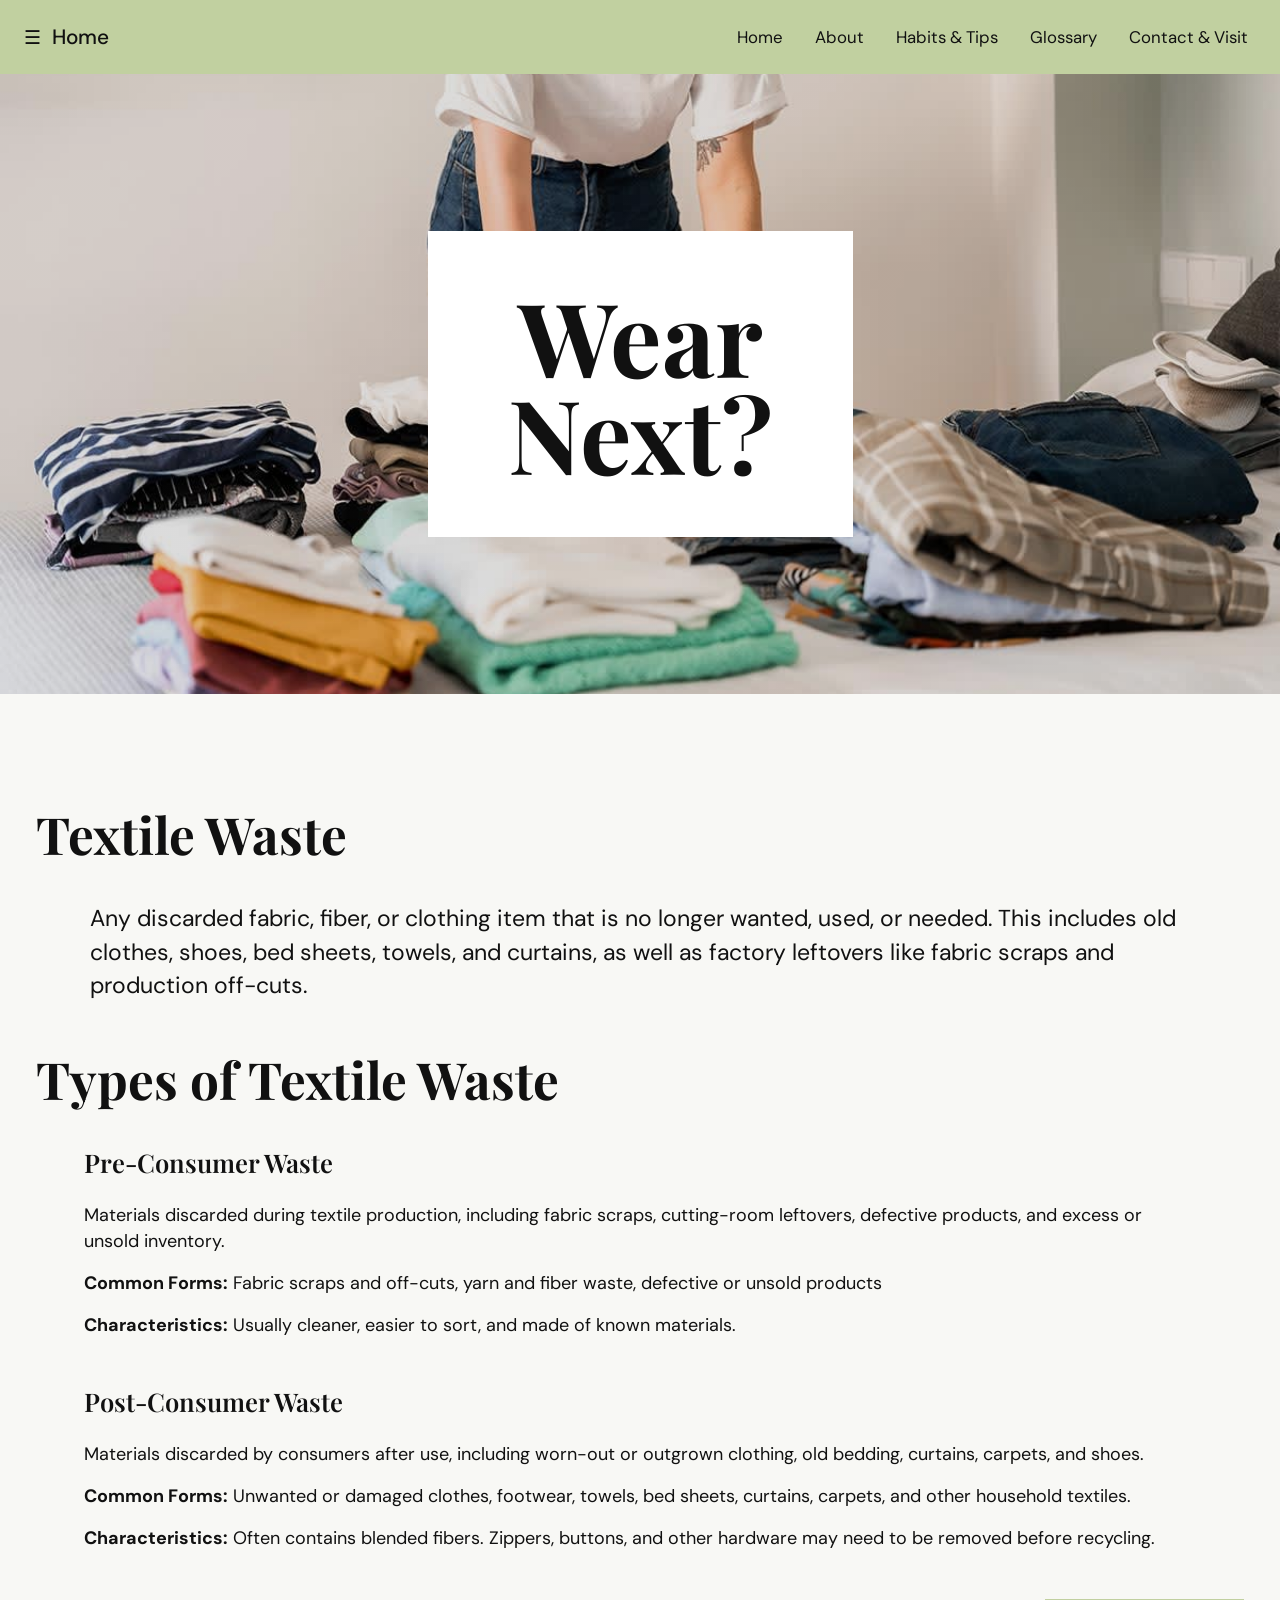
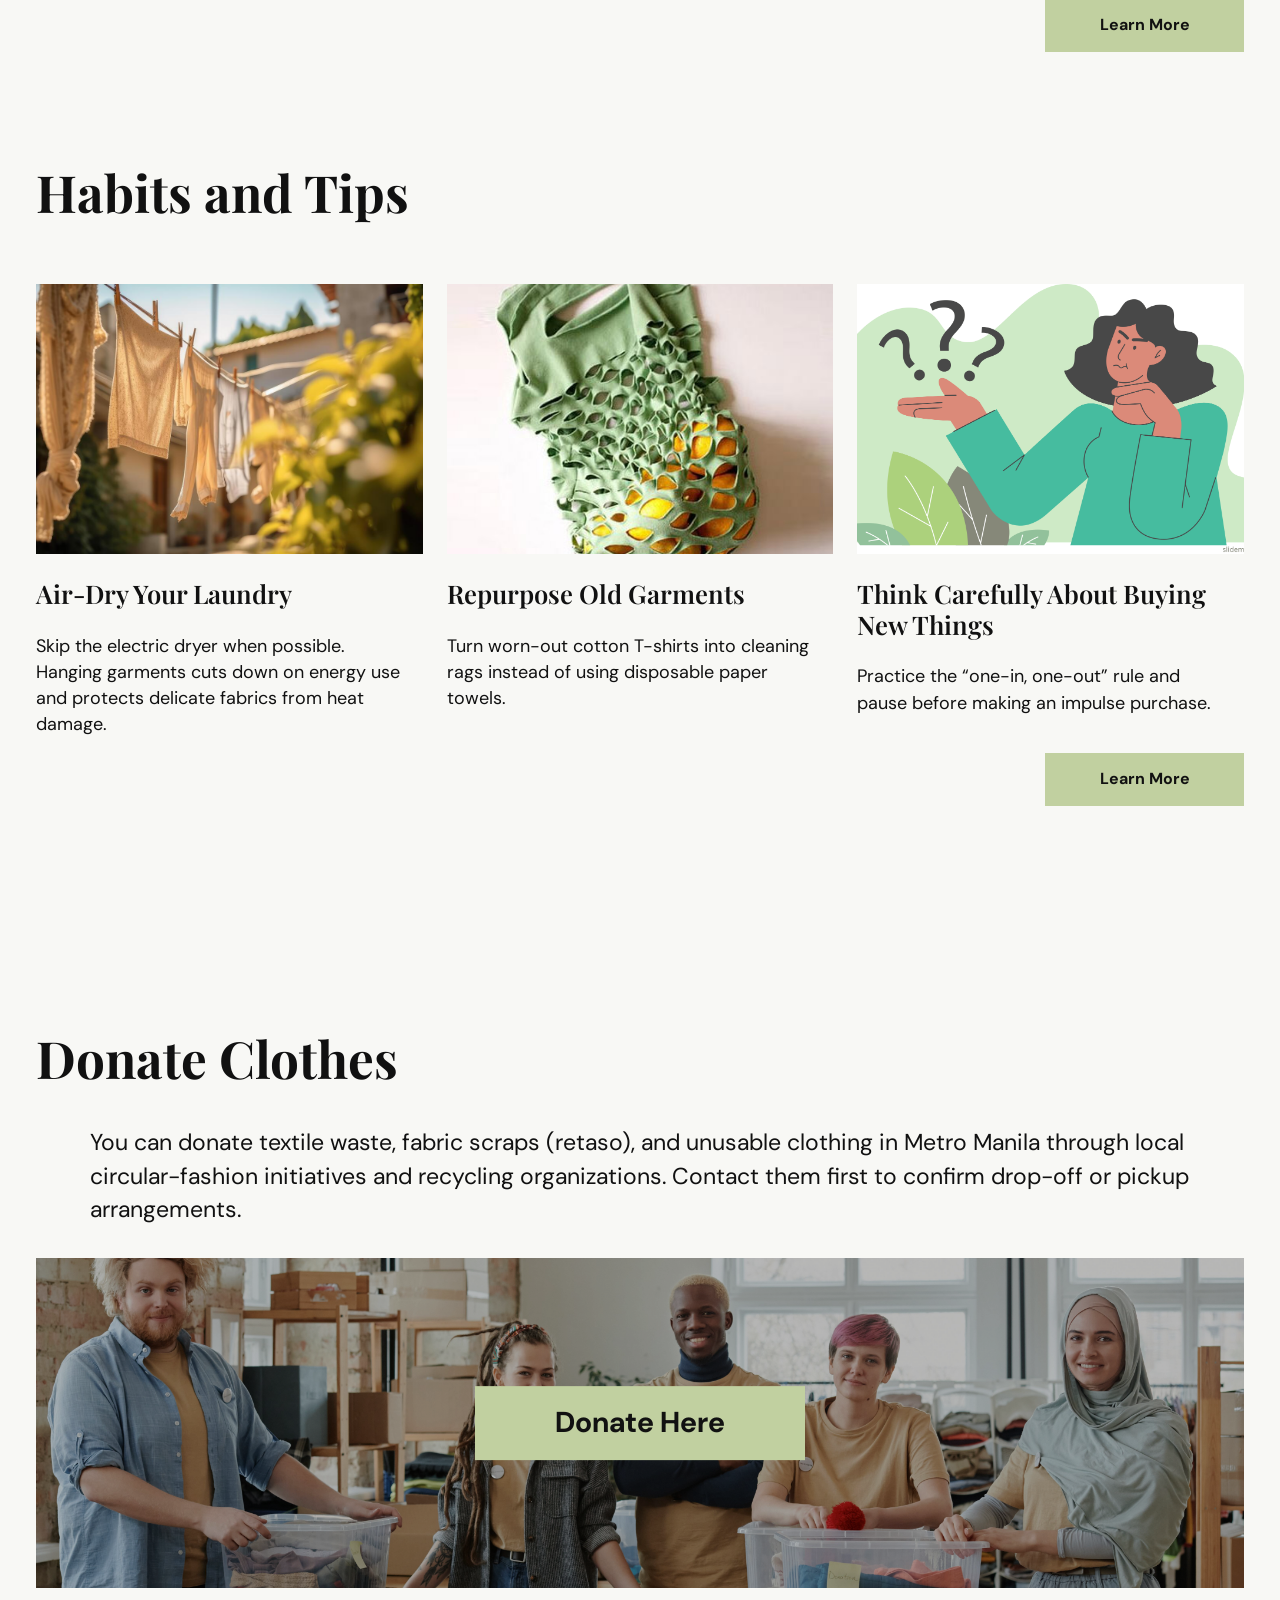
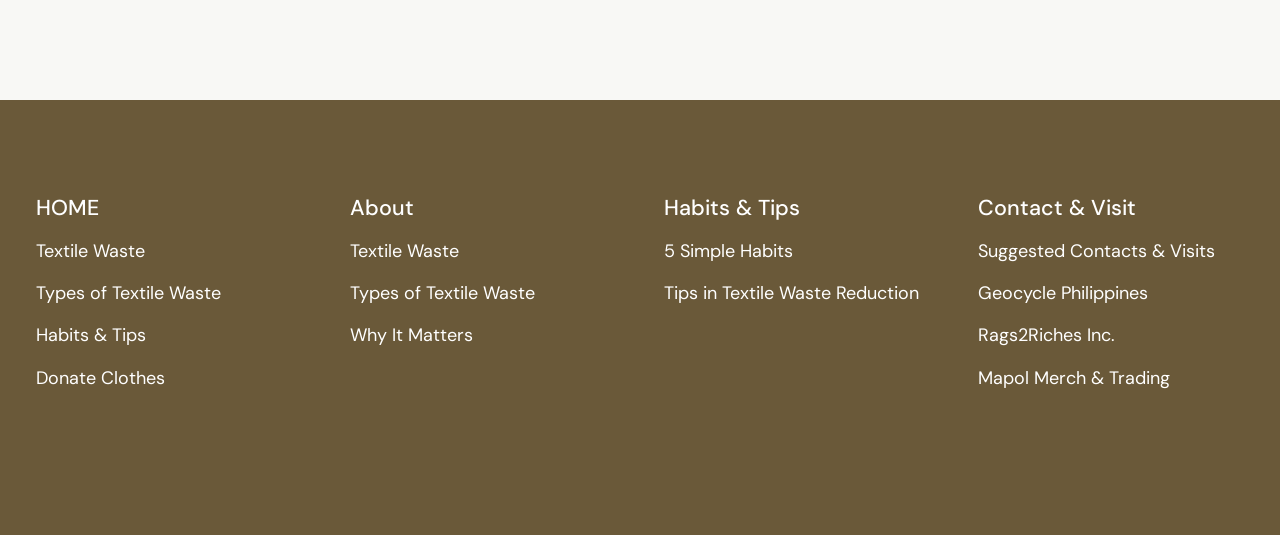
<file: index.html>
<!DOCTYPE html>
<html lang="en">
<head>
  <meta charset="utf-8">
  <meta name="viewport" content="width=device-width, initial-scale=1">
  <meta name="description" content="A practical guide to understanding and reducing textile waste.">
  <title>Wear Next? | Textile Waste Guide</title>
  <link rel="preconnect" href="https://fonts.googleapis.com">
  <link rel="preconnect" href="https://fonts.gstatic.com" crossorigin>
  <link href="https://fonts.googleapis.com/css2?family=DM+Sans:wght@400;500;700&family=Playfair+Display:wght@600;700&display=swap" rel="stylesheet">
  <link href="https://cdn.jsdelivr.net/npm/bootstrap@5.3.3/dist/css/bootstrap.min.css" rel="stylesheet">
  <link href="styles.css" rel="stylesheet">
</head>

<body>
  <nav class="navbar navbar-expand-lg site-nav sticky-top">
    <div class="container-fluid nav-inner">
      <a class="navbar-brand" href="#home"><span class="menu-mark">☰</span> Home</a>
      <button class="navbar-toggler" data-bs-toggle="collapse" data-bs-target="#nav"><span class="navbar-toggler-icon"></span></button>
      <div class="collapse navbar-collapse" id="nav">
        <ul class="navbar-nav ms-auto gap-lg-3">
          <li><a class="nav-link" href="#home">Home</a></li>
          <li><a class="nav-link" href="about.html">About</a></li>
          <li><a class="nav-link" href="habits.html">Habits & Tips</a></li>
          <li><a class="nav-link" href="glossary.html">Glossary</a></li>
          <li><a class="nav-link" href="contact.html">Contact & Visit</a></li>
        </ul>
      </div>
    </div>
  </nav>

  <main>
    <section id="home" class="hero hero-home">
      <div class="hero-card"><h1>Wear<br>Next?</h1></div>
    </section>

    <section class="section-pad">
      <div class="container-fluid content-width">
        <h2 id="textile-waste">Textile Waste</h2>
        <p class="lead-copy">Any discarded fabric, fiber, or clothing item that is no longer wanted, used, or needed. This includes old clothes, shoes, bed sheets, towels, and curtains, as well as factory leftovers like fabric scraps and production off-cuts.</p>
        <h2 class="mt-5" id="types-of-textile-waste">Types of Textile Waste</h2>
        <div class="type-block"><h3>Pre-Consumer Waste</h3><p>Materials discarded during textile production, including fabric scraps, cutting-room leftovers, defective products, and excess or unsold inventory.</p><p><strong>Common Forms:</strong> Fabric scraps and off-cuts, yarn and fiber waste, defective or unsold products</p><p><strong>Characteristics:</strong> Usually cleaner, easier to sort, and made of known materials.</p></div>
        <div class="type-block"><h3>Post-Consumer Waste</h3><p>Materials discarded by consumers after use, including worn-out or outgrown clothing, old bedding, curtains, carpets, and shoes.</p><p><strong>Common Forms:</strong> Unwanted or damaged clothes, footwear, towels, bed sheets, curtains, carpets, and other household textiles.</p><p><strong>Characteristics:</strong> Often contains blended fibers. Zippers, buttons, and other hardware may need to be removed before recycling.</p></div>
        <div class="text-end"><a class="btn btn-sage" href="about.html">Learn More</a></div>
      </div>
    </section>

    <section class="section-pad pt-0" id="featured-habits">
      <div class="container-fluid content-width">
        <h2 id="habits">Habits and Tips</h2>
        <div class="row g-4 mt-2">
          <article class="col-md-4"><img src="assets/img-002.png" alt="Laundry drying outdoors"><h3>Air-Dry Your Laundry</h3><p>Skip the electric dryer when possible. Hanging garments cuts down on energy use and protects delicate fabrics from heat damage.</p></article>
          <article class="col-md-4"><img src="assets/img-006.png" alt="Repurposed green garment bag"><h3>Repurpose Old Garments</h3><p>Turn worn-out cotton T-shirts into cleaning rags instead of using disposable paper towels.</p></article>
          <article class="col-md-4"><img src="assets/img-012.png" alt="Illustration encouraging thoughtful buying"><h3>Think Carefully About Buying New Things</h3><p>Practice the “one-in, one-out” rule and pause before making an impulse purchase.</p></article>
        </div>
        <div class="text-end"><a class="btn btn-sage" href="habits.html">Learn More</a></div>
      </div>
    </section>

    <section class="section-pad">
      <div class="container-fluid content-width"><h2 id="donate">Donate Clothes</h2><p class="lead-copy">You can donate textile waste, fabric scraps (retaso), and unusable clothing in Metro Manila through local circular-fashion initiatives and recycling organizations. Contact them first to confirm drop-off or pickup arrangements.</p>
      <div class="donate-banner"><img src="assets/img-014.png" alt="People sorting donated textiles"><a class="donate-button" href="contact.html">Donate Here</a></div></div>
    </section>

    <footer class="site-footer">
      <div class="container-fluid content-width"><div class="row g-5">
        <div class="col-md-3">
          <a href="index.html#home"><h3>HOME</h3></a>
          <a href="index.html#textile-waste">Textile Waste</a>
          <a href="index.html#types-of-textile-waste">Types of Textile Waste</a>
          <a href="index.html#habits">Habits & Tips</a>
          <a href="index.html#donate">Donate Clothes</a></div>
        <div class="col-md-3">
          <a href="about.html#about"><h3>About</h3></a>
          <a href="about.html#textile-waste">Textile Waste</a>
          <a href="about.html#types-of-textile-waste">Types of Textile Waste</a>
          <a href="about.html#why-it-matters">Why It Matters</a></div>
        <div class="col-md-3">
          <a href="habits.html#habits"><h3>Habits & Tips</h3></a>
          <a href="habits.html#simple">5 Simple Habits</a>
          <a href="habits.html#tips">Tips in Textile Waste Reduction</a></div>
        <div class="col-md-3">
          <a href="contact.html#contact"><h3>Contact & Visit</h3></a>
          <a href="contact.html#suggest">Suggested Contacts & Visits</a>
          <a href="contact.html#suggest">Geocycle Philippines</a>
          <a href="contact.html#suggest">Rags2Riches Inc.</a>
          <a href="contact.html#suggest">Mapol Merch & Trading</a></div>
      </div>
    </div>
  </footer>
  <script src="https://cdn.jsdelivr.net/npm/bootstrap@5.3.3/dist/js/bootstrap.bundle.min.js"></script>
</body>
</html>
</file>
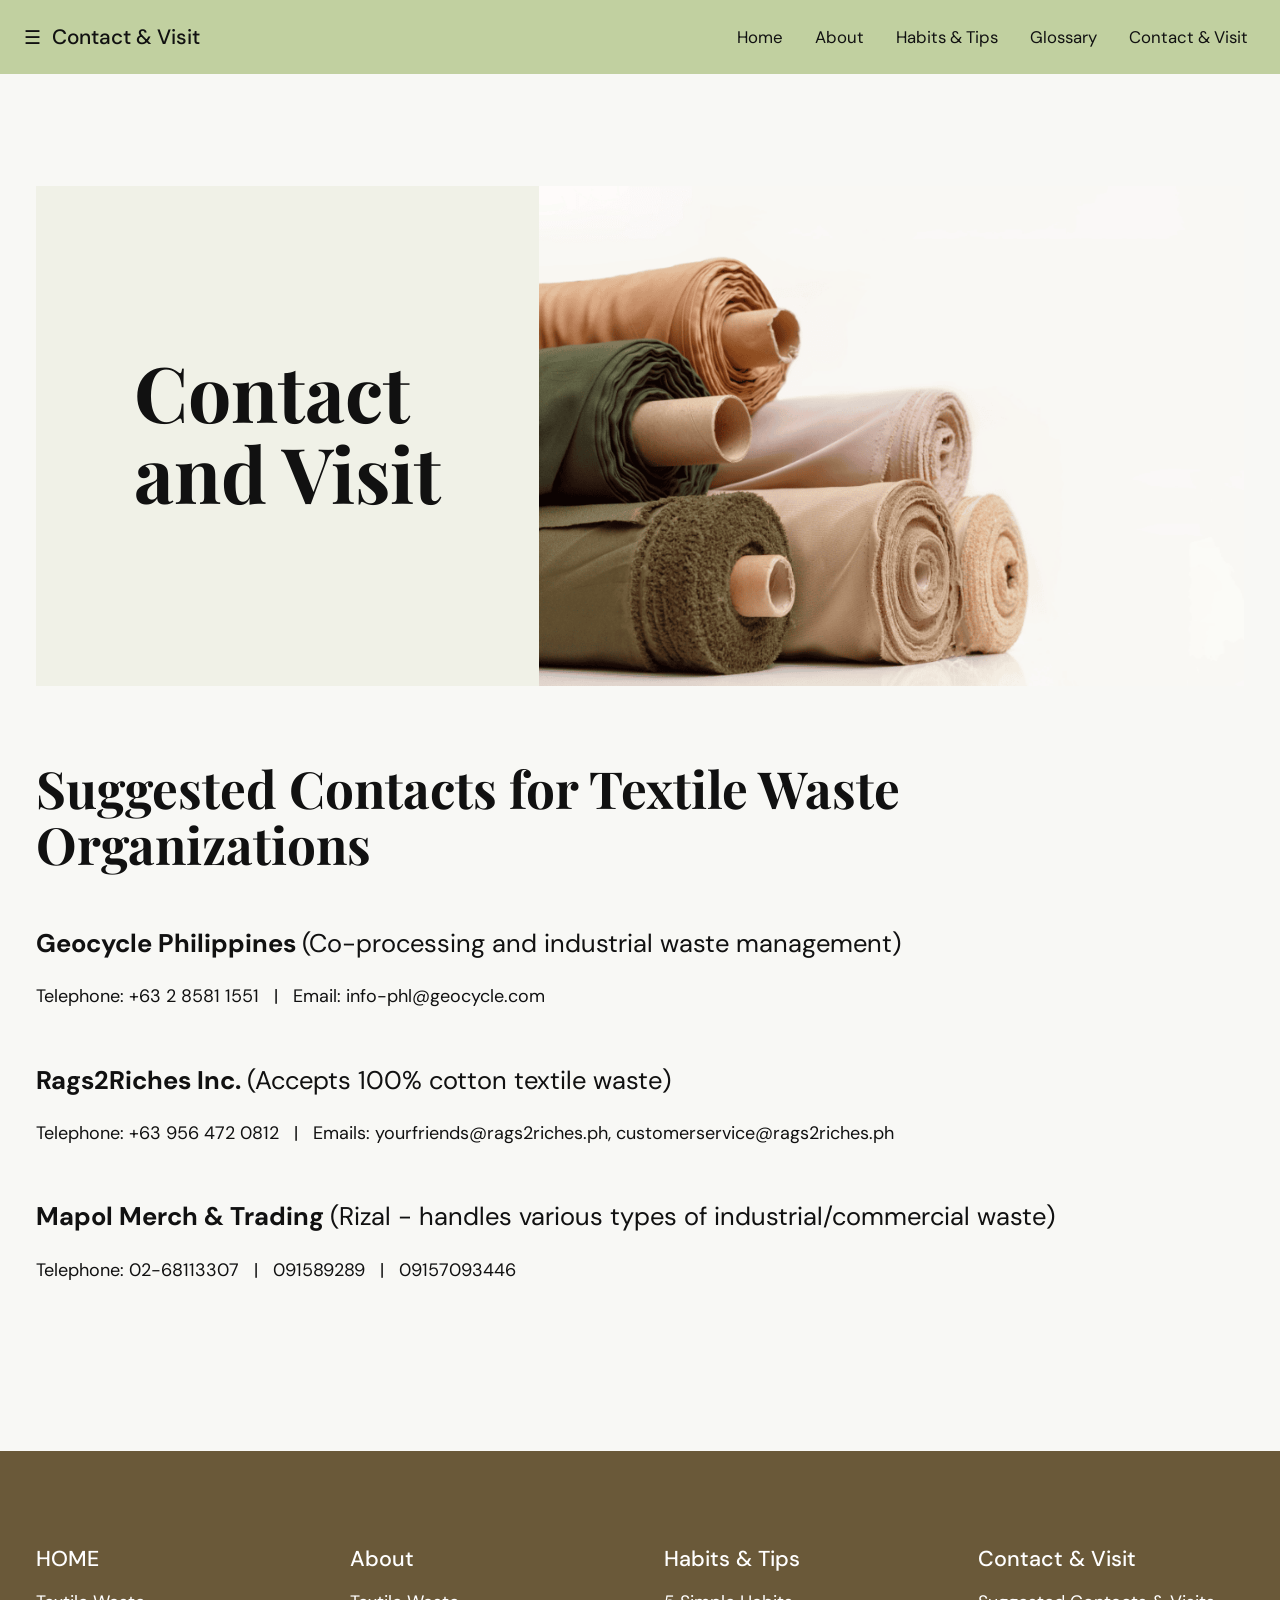
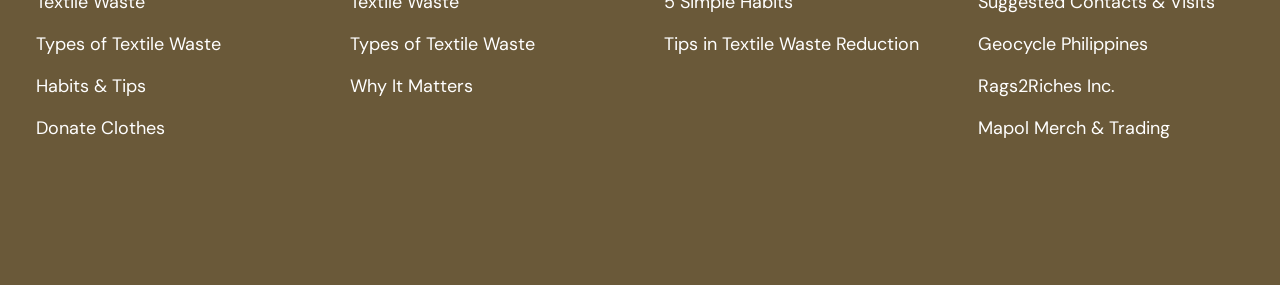
<file: contact.html>
<!DOCTYPE html>
<html lang="en">
<head>
  <meta charset="utf-8">
  <meta name="viewport" content="width=device-width, initial-scale=1">
  <meta name="description" content="A practical guide to understanding and reducing textile waste.">
  <title>Wear Next? | Contact & Visit</title>
  <link rel="preconnect" href="https://fonts.googleapis.com">
  <link rel="preconnect" href="https://fonts.gstatic.com" crossorigin>
  <link href="https://fonts.googleapis.com/css2?family=DM+Sans:wght@400;500;700&family=Playfair+Display:wght@600;700&display=swap" rel="stylesheet">
  <link href="https://cdn.jsdelivr.net/npm/bootstrap@5.3.3/dist/css/bootstrap.min.css" rel="stylesheet">
  <link href="styles.css" rel="stylesheet">
</head>

<body>
  <nav class="navbar navbar-expand-lg site-nav sticky-top">
    <div class="container-fluid nav-inner">
      <a class="navbar-brand" href="#contact"><span class="menu-mark">☰</span> Contact & Visit</a>
      <button class="navbar-toggler" data-bs-toggle="collapse" data-bs-target="#nav"><span class="navbar-toggler-icon"></span></button>
      <div class="collapse navbar-collapse" id="nav">
        <ul class="navbar-nav ms-auto gap-lg-3">
          <li><a class="nav-link" href="index.html">Home</a></li>
          <li><a class="nav-link" href="about.html">About</a></li>
          <li><a class="nav-link" href="habits.html">Habits & Tips</a></li>
          <li><a class="nav-link" href="glossary.html">Glossary</a></li>
          <li><a class="nav-link" href="#contact">Contact & Visit</a></li>
        </ul>
      </div>
    </div>
  </nav>

<section id="contact" class="section-pad contact-section">
    <div class="container-fluid content-width">
        <div class="split-hero contact-hero"><div>
        <h1 id="contact">Contact<br>and Visit</h1></div>
        <img src="assets/img-042.png" alt="Rolled textile fabrics"></div>
<br>
        <h2 class="mt-5" id="suggest">Suggested Contacts for Textile Waste Organizations</h2>
        <div class="contact-list">
        <article><h3>Geocycle Philippines <span>(Co-processing and industrial waste management)</span></h3>
        <p>Telephone: +63 2 8581 1551 &nbsp; | &nbsp; Email: info-phl@geocycle.com</p></article>
        <article><h3>Rags2Riches Inc. <span>(Accepts 100% cotton textile waste)</span></h3>
        <p>Telephone: +63 956 472 0812 &nbsp; | &nbsp; Emails: yourfriends@rags2riches.ph, customerservice@rags2riches.ph</p></article>
        <article><h3>Mapol Merch &amp; Trading <span>(Rizal - handles various types of industrial/commercial waste)</span></h3>
        <p>Telephone: 02-68113307 &nbsp; | &nbsp; 091589289 &nbsp; | &nbsp; 09157093446</p></article></div>
    </div>
</section>

  <footer class="site-footer">
      <div class="container-fluid content-width"><div class="row g-5">
        <div class="col-md-3">
          <a href="index.html#home"><h3>HOME</h3></a>
          <a href="index.html#textile-waste">Textile Waste</a>
          <a href="index.html#types-of-textile-waste">Types of Textile Waste</a>
          <a href="index.html#habits">Habits & Tips</a>
          <a href="index.html#donate">Donate Clothes</a></div>
        <div class="col-md-3">
          <a href="about.html#about"><h3>About</h3></a>
          <a href="about.html#textile-waste">Textile Waste</a>
          <a href="about.html#types-of-textile-waste">Types of Textile Waste</a>
          <a href="about.html#why-it-matters">Why It Matters</a></div>
        <div class="col-md-3">
          <a href="habits.html#habits"><h3>Habits & Tips</h3></a>
          <a href="habits.html#simple">5 Simple Habits</a>
          <a href="habits.html#tips">Tips in Textile Waste Reduction</a></div>
        <div class="col-md-3">
          <a href="contact.html#contact"><h3>Contact & Visit</h3></a>
          <a href="contact.html#suggest">Suggested Contacts & Visits</a>
          <a href="contact.html#suggest">Geocycle Philippines</a>
          <a href="contact.html#suggest">Rags2Riches Inc.</a>
          <a href="contact.html#suggest">Mapol Merch & Trading</a></div>
      </div>
    </div>
  </footer>
  <script src="https://cdn.jsdelivr.net/npm/bootstrap@5.3.3/dist/js/bootstrap.bundle.min.js"></script>
</body>
</html>
</file>
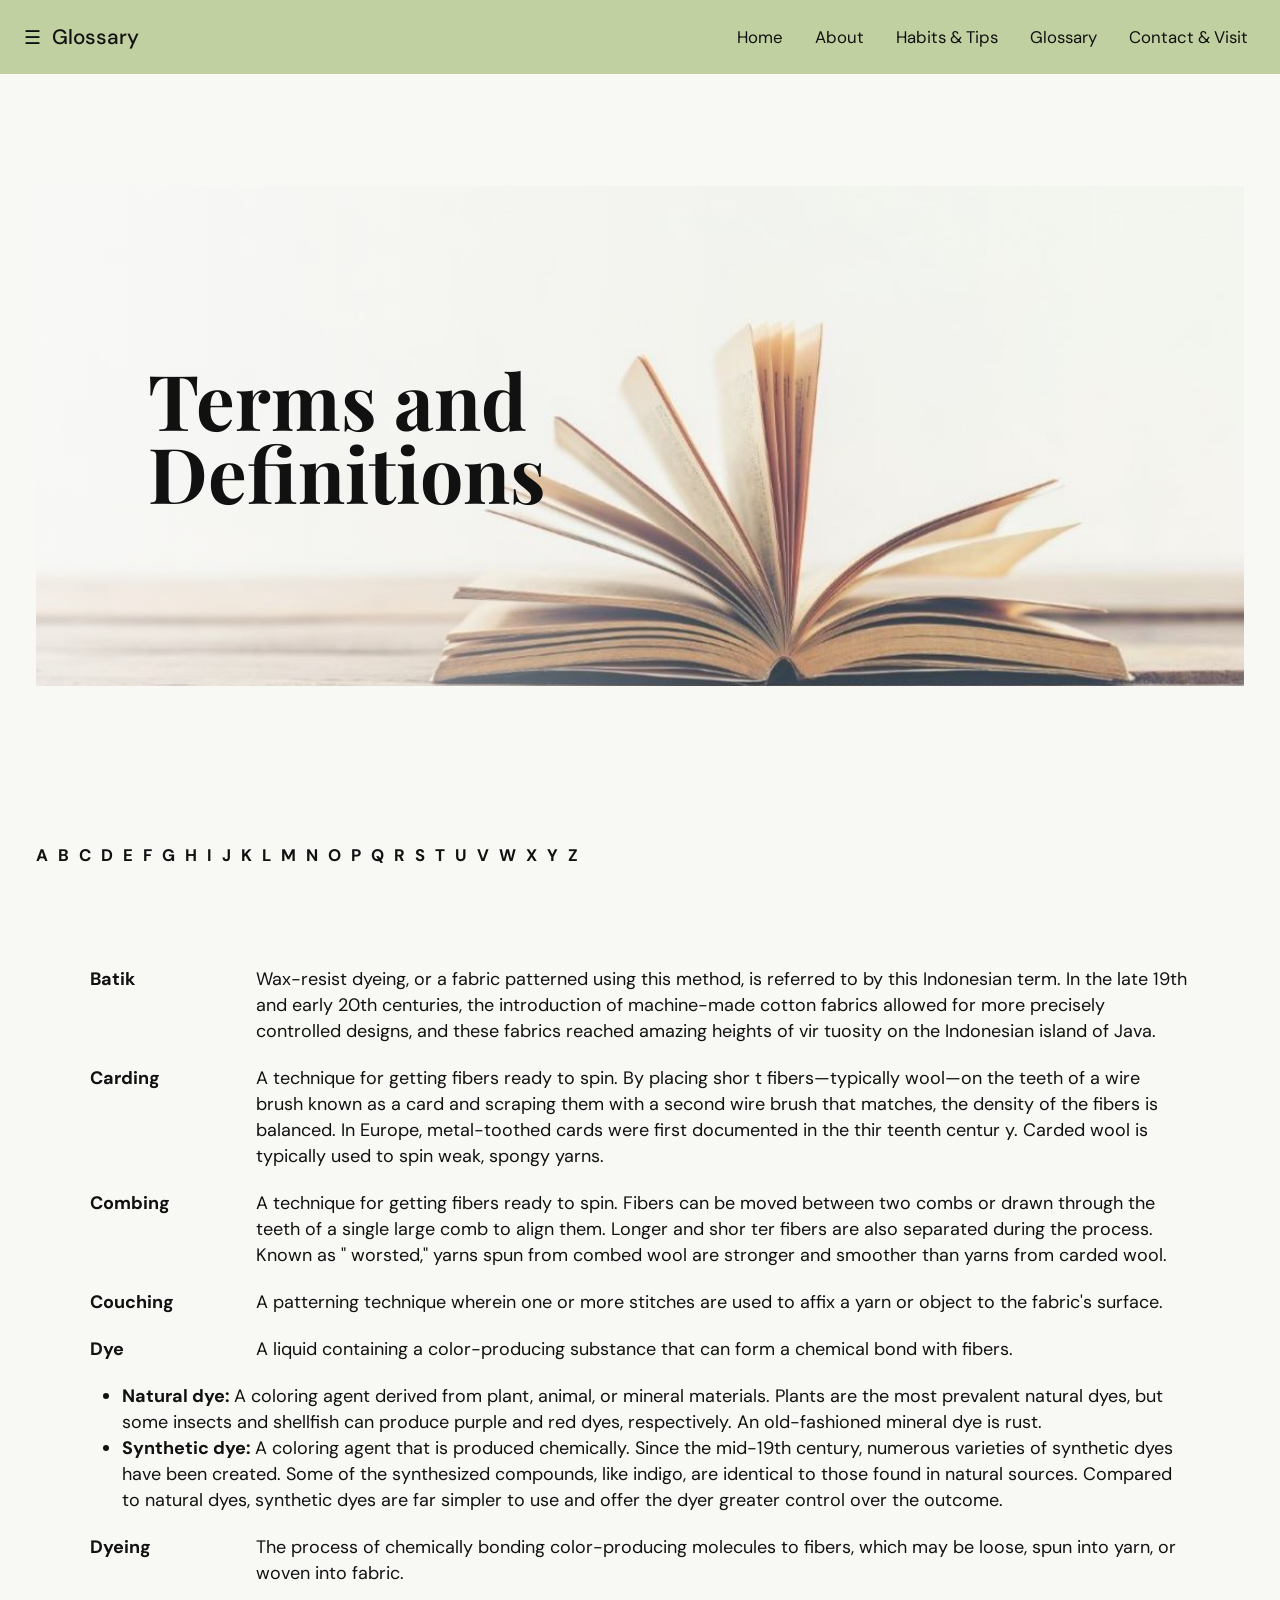
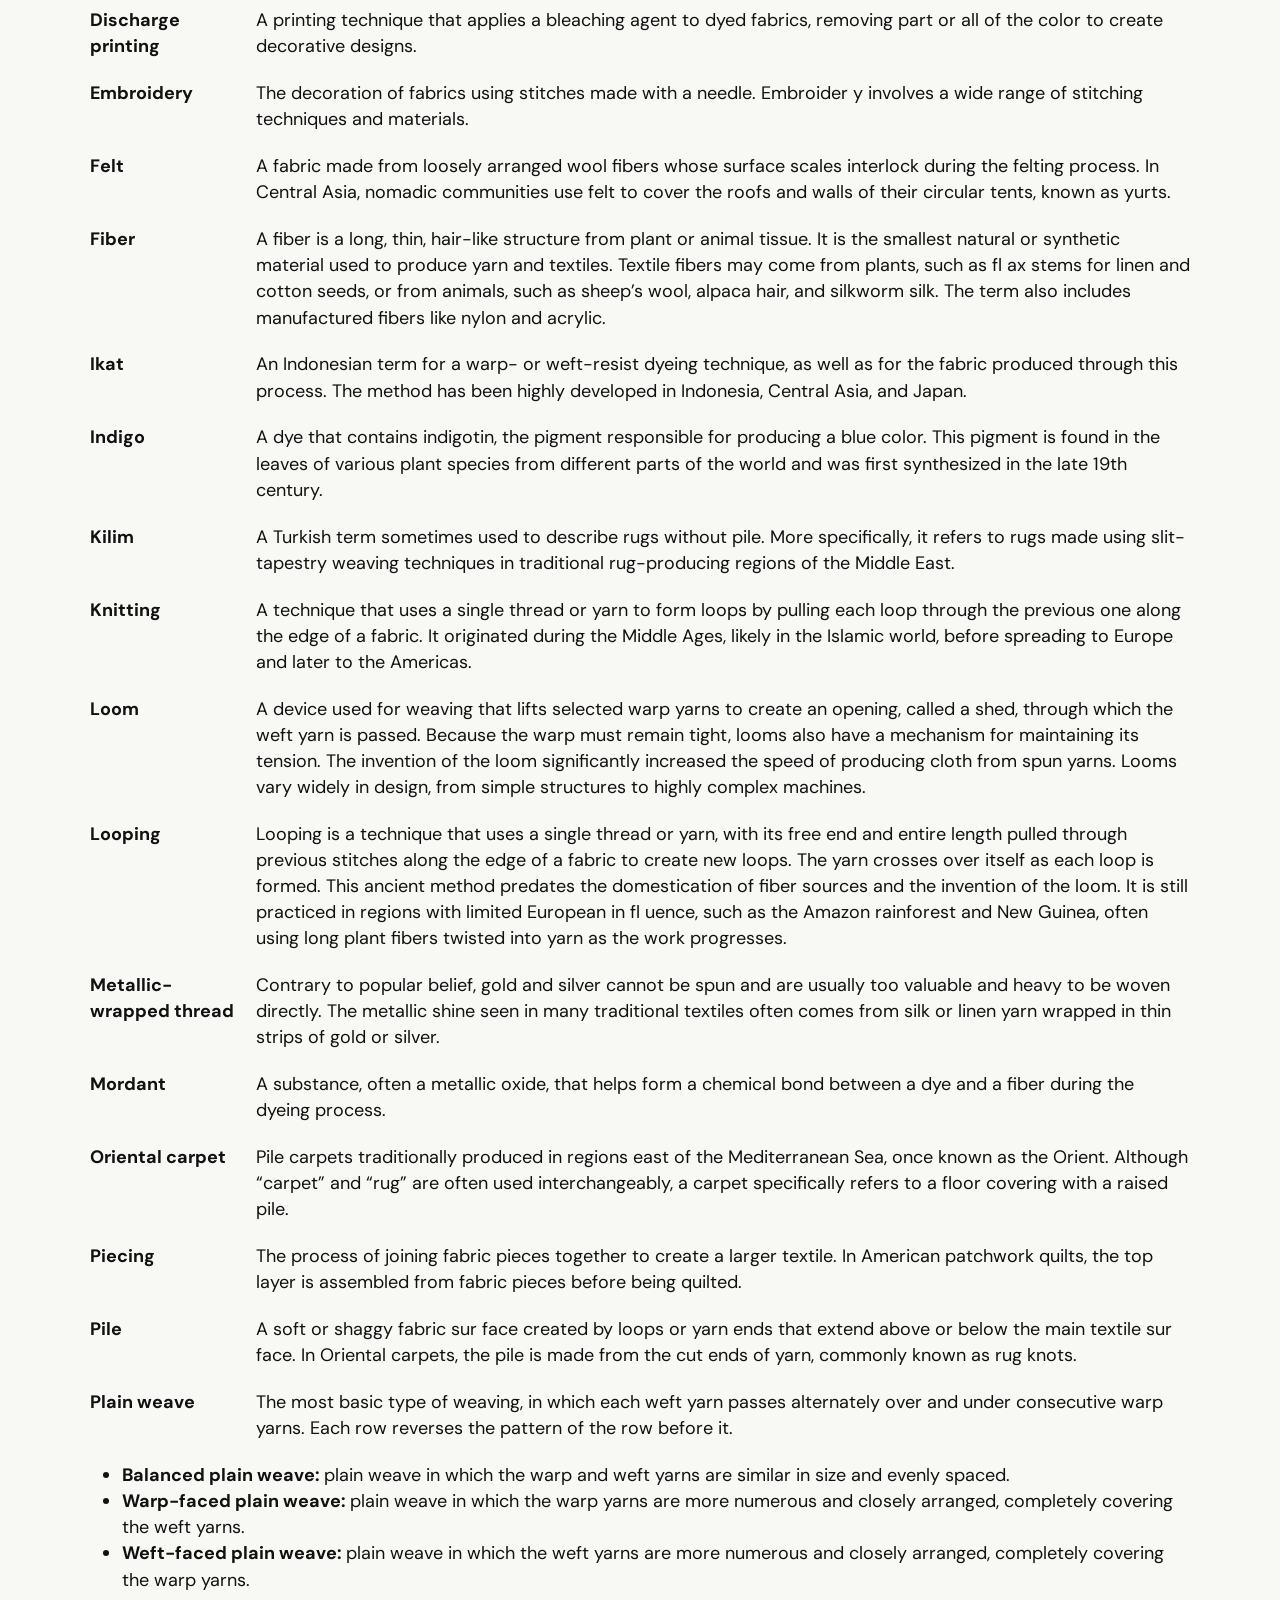
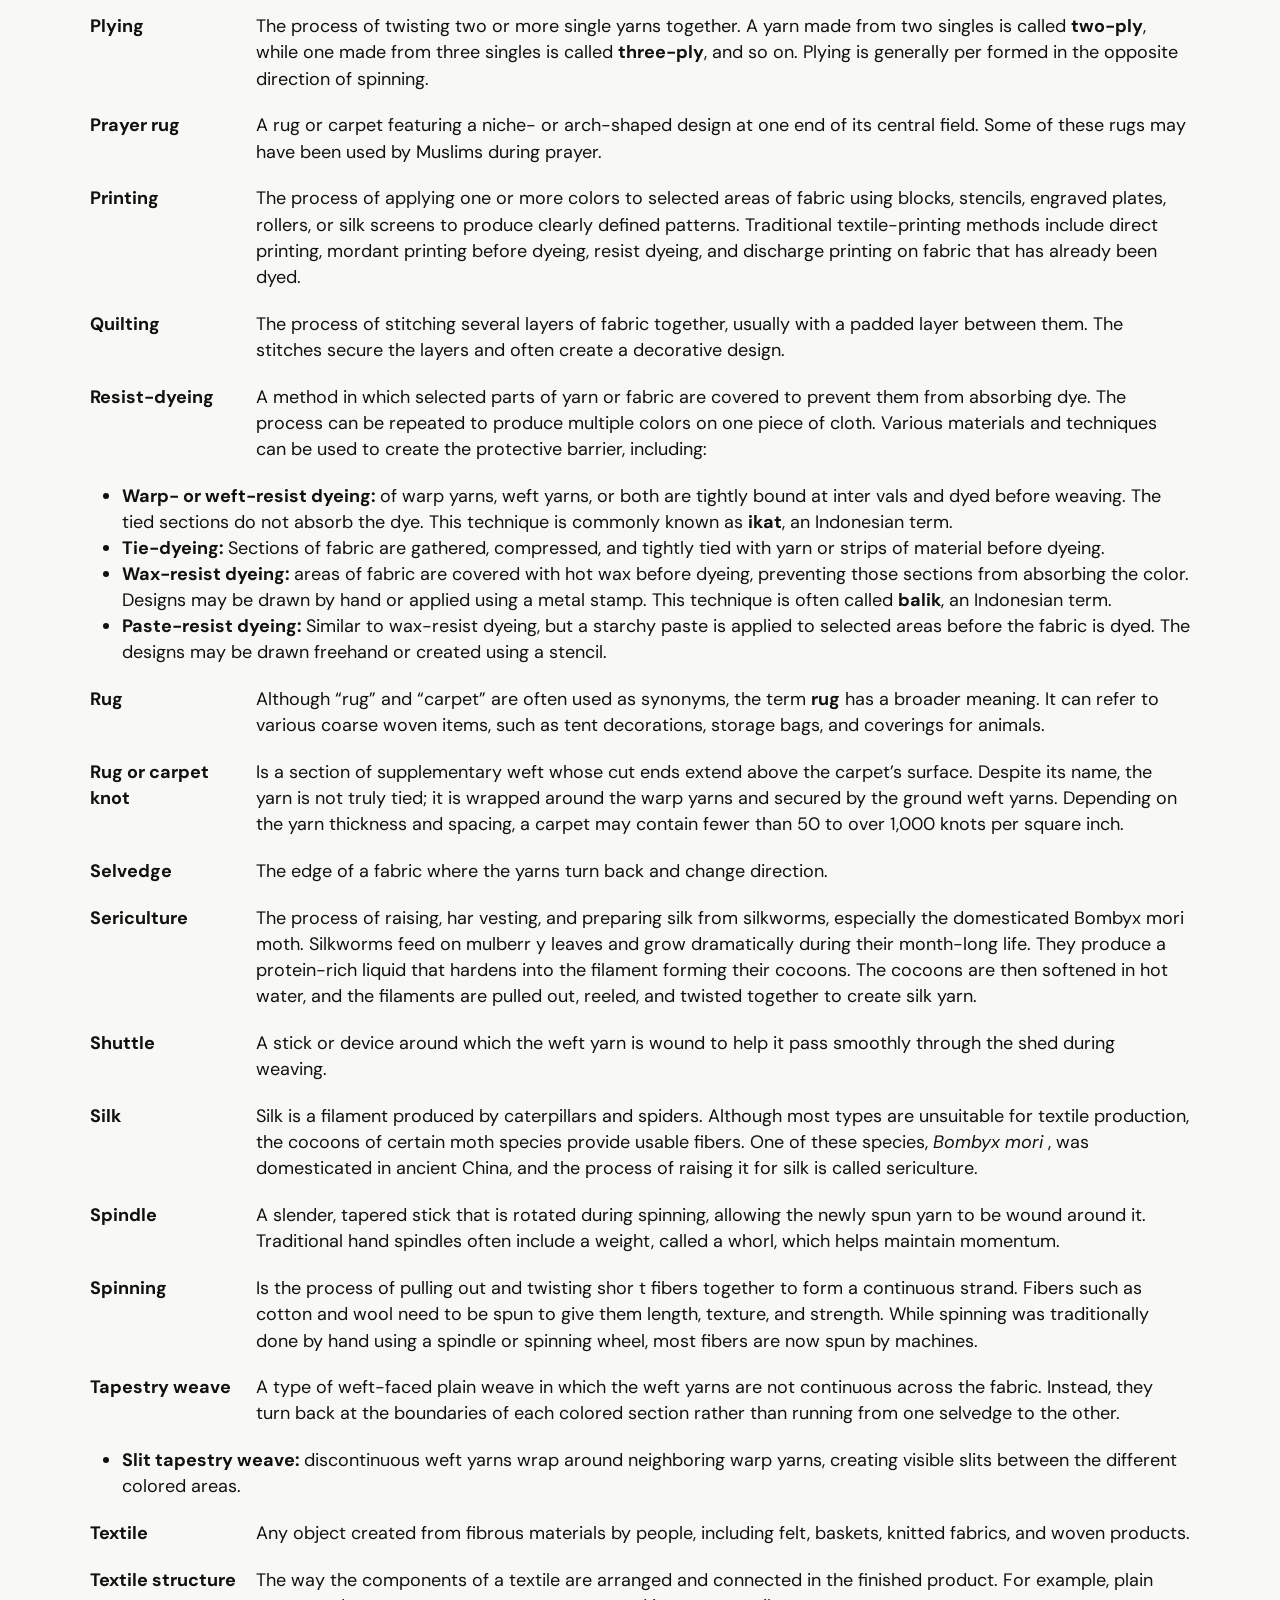
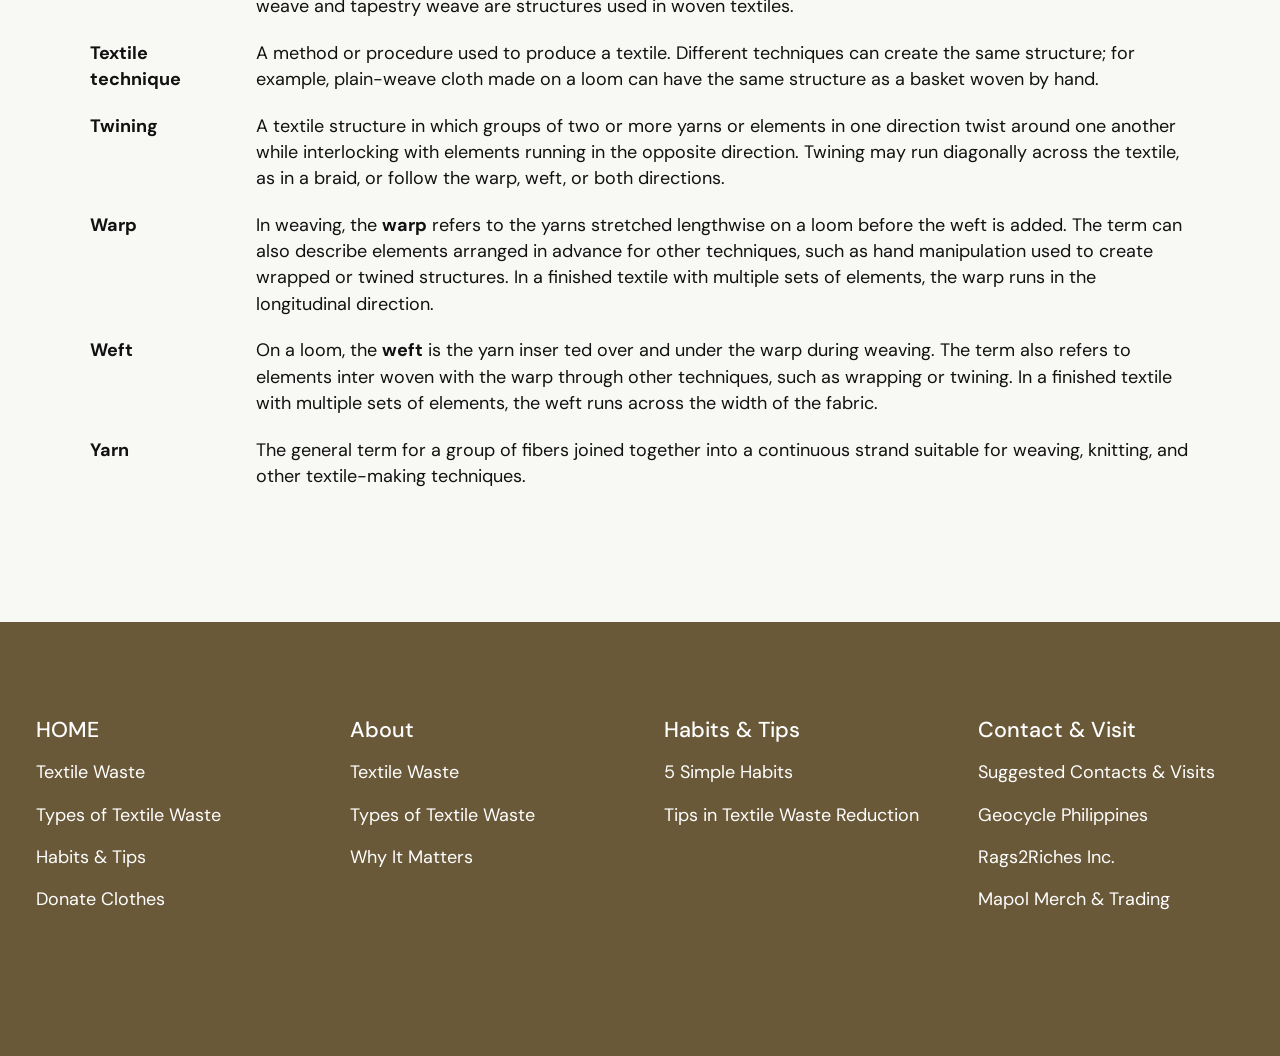
<file: glossary.html>
<!DOCTYPE html>
<html lang="en">
<head>
  <meta charset="utf-8">
  <meta name="viewport" content="width=device-width, initial-scale=1">
  <meta name="description" content="A practical guide to understanding and reducing textile waste.">
  <title>Wear Next? | About</title>
  <link rel="preconnect" href="https://fonts.googleapis.com">
  <link rel="preconnect" href="https://fonts.gstatic.com" crossorigin>
  <link href="https://fonts.googleapis.com/css2?family=DM+Sans:wght@400;500;700&family=Playfair+Display:wght@600;700&display=swap" rel="stylesheet">
  <link href="https://cdn.jsdelivr.net/npm/bootstrap@5.3.3/dist/css/bootstrap.min.css" rel="stylesheet">
  <link href="styles.css" rel="stylesheet">
</head>

<body>
  <nav class="navbar navbar-expand-lg site-nav sticky-top">
    <div class="container-fluid nav-inner">
      <a class="navbar-brand" href="#glossary"><span class="menu-mark">☰</span> Glossary</a>
      <button class="navbar-toggler" data-bs-toggle="collapse" data-bs-target="#nav"><span class="navbar-toggler-icon"></span></button>
      <div class="collapse navbar-collapse" id="nav">
        <ul class="navbar-nav ms-auto gap-lg-3">
          <li><a class="nav-link" href="index.html">Home</a></li>
          <li><a class="nav-link" href="about.html">About</a></li>
          <li><a class="nav-link" href="habits.html">Habits & Tips</a></li>
          <li><a class="nav-link" href="#glossary">Glossary</a></li>
          <li><a class="nav-link" href="contact.html">Contact & Visit</a></li>
        </ul>
      </div>
    </div>
  </nav>

<section id="glossary" class="section-pad glossary-section">
    <div class="container-fluid content-width">
        <div class="wide-hero hero-glossary"><h1>Terms and<br>Definitions</h1></div>

        <br><br><br>
            <br><br><br>

        <strong>
        <nav class="glossary-alpha">
            <a class="nav-link" href="#A">A </a>
            <a class="nav-link" href="#B">B </a>
            <a class="nav-link" href="#C">C </a>
            <a class="nav-link" href="#D">D </a>
            <a class="nav-link" href="#E">E </a>
            <a class="nav-link" href="#F">F </a>
            <a class="nav-link" href="#G">G </a>
            <a class="nav-link" href="#H">H </a>
            <a class="nav-link" href="#I">I </a>
            <a class="nav-link" href="#J">J </a>
            <a class="nav-link" href="#K">K </a>
            <a class="nav-link" href="#L">L </a>
            <a class="nav-link" href="#M">M </a>
            <a class="nav-link" href="#N">N </a>
            <a class="nav-link" href="#O">O </a>
            <a class="nav-link" href="#P">P </a>
            <a class="nav-link" href="#Q">Q </a>
            <a class="nav-link" href="#R">R </a>
            <a class="nav-link" href="#S">S </a>
            <a class="nav-link" href="#T">T </a>
            <a class="nav-link" href="#U">U </a>
            <a class="nav-link" href="#V">V </a>
            <a class="nav-link" href="#W">W </a>
            <a class="nav-link" href="#X">X </a>
            <a class="nav-link" href="#Y">Y </a>
            <a class="nav-link" href="#Z">Z </a>
        </nav> </strong>

            <br><br><br>

        <div class="glossary-list">
            <div><dt id="B">Batik</dt><dd>Wax-resist dyeing, or a fabric patterned using this method, is referred to by this Indonesian term. In the
late 19th and early 20th centuries, the introduction of machine-made cotton fabrics allowed for more
precisely controlled designs, and these fabrics reached amazing heights of vir tuosity on the Indonesian
island of Java.</dd></div>
            <div><dt id="C">Carding</dt><dd>A technique for getting fibers ready to spin. By placing shor t fibers—typically wool—on the teeth of a
wire brush known as a card and scraping them with a second wire brush that matches, the density of
the fibers is balanced. In Europe, metal-toothed cards were first documented in the thir teenth centur y.
Carded wool is typically used to spin weak, spongy yarns.</dd></div>
            <div><dt>Combing</dt><dd>A technique for getting fibers ready to spin. Fibers can be moved between two combs or drawn through
the teeth of a single large comb to align them. Longer and shor ter fibers are also separated during the
process. Known as " worsted," yarns spun from combed wool are stronger and smoother than yarns
from carded wool.</dd></div>
            <div><dt>Couching</dt><dd>A patterning technique wherein one or more stitches are used to affix a yarn or object to the fabric's surface.</dd></div>
            <div><dt id="D">Dye</dt><dd>A liquid containing a color-producing substance that can form a chemical bond with fibers.</dd></div>
            
            <ul>
            <li><strong>Natural dye: </strong>A coloring agent derived from plant, animal, or mineral materials. Plants are the most prevalent natural dyes, but some insects and shellfish can produce purple and red dyes, respectively. An old-fashioned mineral dye is rust.</li>
            <li><strong>Synthetic dye: </strong> A coloring agent that is produced chemically. Since the mid-19th century, numerous varieties of synthetic dyes have been created. Some of the synthesized compounds, like indigo, are identical to those found in natural sources. Compared to natural dyes, synthetic dyes are far simpler to use and offer the dyer greater control over the outcome.</li>
            </ul>
            
            <div><dt>Dyeing</dt><dd>The process of chemically bonding color-producing molecules to fibers, which may be loose, spun into yarn, or woven into fabric.</dd></div>
            <div><dt>Discharge printing</dt><dd>A printing technique that applies a bleaching agent to dyed fabrics, removing part or all of the color to create decorative designs.</dd></div>
            <div><dt id="E">Embroidery</dt><dd>The decoration of fabrics using stitches made with a needle. Embroider y involves a wide range of
stitching techniques and materials.</dd></div>
            <div><dt id="F">Felt</dt><dd>A fabric made from loosely arranged wool fibers whose surface scales interlock during the felting process. In Central Asia, nomadic communities use felt to cover the roofs and walls of their circular tents, known as yurts.</dd></div>
            <div><dt>Fiber</dt><dd>A fiber is a long, thin, hair-like structure from plant or animal tissue. It is the smallest natural or
synthetic material used to produce yarn and textiles. Textile fibers may come from plants, such as fl ax
stems for linen and cotton seeds, or from animals, such as sheep’s wool, alpaca hair, and silkworm silk.
The term also includes manufactured fibers like nylon and acrylic.</dd></div>
            <div><dt id="I">Ikat</dt><dd>An Indonesian term for a warp- or weft-resist dyeing technique, as well as for the fabric produced through this process. The method has been highly developed in Indonesia, Central Asia, and Japan.</dd></div>
            <div><dt>Indigo</dt><dd>A dye that contains indigotin, the pigment responsible for producing a blue color. This pigment is found in the leaves of various plant species from different parts of the world and was first synthesized in the late 19th century.</dd></div>
            <div><dt id="K">Kilim</dt><dd>A Turkish term sometimes used to describe rugs without pile. More specifically, it refers to rugs made using slit-tapestry weaving techniques in traditional rug-producing regions of the Middle East.</dd></div>
            <div><dt>Knitting</dt><dd>A technique that uses a single thread or yarn to form loops by pulling each loop through the previous one along the edge of a fabric. It originated during the Middle Ages, likely in the Islamic world, before spreading to Europe and later to the Americas.</dd></div>
            <div><dt id="L">Loom</dt><dd>A device used for weaving that lifts selected warp yarns to create an opening, called a shed, through which the weft yarn is passed. Because the warp must remain tight, looms also have a mechanism for maintaining its tension. The invention of the loom significantly increased the speed of producing cloth from spun yarns. Looms vary widely in design, from simple structures to highly complex machines.</dd></div>
            <div><dt>Looping</dt><dd>Looping is a technique that uses a single thread or yarn, with its free end and entire length pulled through previous stitches along the edge of a fabric to create new loops. The yarn crosses over itself as each loop is formed. This ancient method predates the domestication of fiber sources and the invention of the loom. It is still practiced in regions with limited European in fl uence, such as the Amazon rainforest and New Guinea, often using long plant fibers twisted into yarn as the work progresses.</dd></div>
            <div><dt id="M">Metallic-wrapped thread</dt><dd>Contrary to popular belief, gold and silver cannot be spun and are usually too valuable and heavy to be woven directly. The metallic shine seen in many traditional textiles often comes from silk or linen yarn wrapped in thin strips of gold or silver.</dd></div>
            <div><dt>Mordant</dt><dd>A substance, often a metallic oxide, that helps form a chemical bond between a dye and a fiber during the dyeing process.</dd></div>
            <div><dt id="O">Oriental carpet</dt><dd>Pile carpets traditionally produced in regions east of the Mediterranean Sea, once known as the Orient. Although “carpet” and “rug” are often used interchangeably, a carpet specifically refers to a floor covering with a raised pile.</dd></div>
            <div><dt id="P">Piecing</dt><dd>The process of joining fabric pieces together to create a larger textile. In American patchwork quilts, the top layer is assembled from fabric pieces before being quilted.</dd></div>
            <div><dt>Pile</dt><dd>A soft or shaggy fabric sur face created by loops or yarn ends that extend above or below the main textile sur face. In Oriental carpets, the pile is made from the cut ends of yarn, commonly known as rug knots.</dd></div>
            <div><dt>Plain weave</dt><dd>The most basic type of weaving, in which each weft yarn passes alternately over and under consecutive
warp yarns. Each row reverses the pattern of the row before it.</dd></div>
            
            <ul>
            <li><strong>Balanced plain weave: </strong> plain weave in which the warp and weft yarns are similar in size and evenly spaced.</li>
            <li><strong>Warp-faced plain weave: </strong> plain weave in which the warp yarns are more numerous and closely arranged, completely covering the weft yarns. </li>
            <li><strong>Weft-faced plain weave: </strong> plain weave in which the weft yarns are more numerous and closely arranged, completely covering the warp yarns.</li>
            </ul>
            
            <div><dt>Plying</dt><dd>The process of twisting two or more single yarns together. A yarn made from two singles is called <strong>two-ply</strong>, while one made from three singles is called <strong>three-ply</strong>, and so on. Plying is generally per formed in the opposite direction of spinning.</dd></div>
            <div><dt>Prayer rug</dt><dd>A rug or carpet featuring a niche- or arch-shaped design at one end of its central field. Some of these rugs may have been used by Muslims during prayer.</dd></div>
            <div><dt>Printing</dt><dd>The process of applying one or more colors to selected areas of fabric using blocks, stencils, engraved plates, rollers, or silk screens to produce clearly defined patterns. Traditional textile-printing methods include direct printing, mordant printing before dyeing, resist dyeing, and discharge printing on fabric that has already been dyed.</dd></div>
            <div><dt id="Q">Quilting</dt><dd>The process of stitching several layers of fabric together, usually with a padded layer between them. The stitches secure the layers and often create a decorative design.</dd></div>
            <div><dt id="R">Resist-dyeing</dt><dd>A method in which selected parts of yarn or fabric are covered to prevent them from absorbing dye. The process can be repeated to produce multiple colors on one piece of cloth. Various materials and techniques can be used to create the protective barrier, including:</dd></div>
            
            <ul>
            <li><strong>Warp- or weft-resist dyeing: </strong> of warp yarns, weft yarns, or both are tightly bound at inter vals and dyed before weaving. The tied sections do not absorb the dye. This technique is commonly known as <strong>ikat</strong>, an Indonesian term. </li>
            <li><strong>Tie-dyeing: </strong>Sections of fabric are gathered, compressed, and tightly tied with yarn or strips of material before dyeing.</li>
            <li><strong>Wax-resist dyeing: </strong> areas of fabric are covered with hot wax before dyeing, preventing those sections from absorbing the color. Designs may be drawn by hand or applied using a metal stamp. This technique is often called <strong>balik</strong>, an Indonesian term.</li>
            <li><strong>Paste-resist dyeing: </strong>Similar to wax-resist dyeing, but a starchy paste is applied to selected areas before the fabric is dyed. The designs may be drawn freehand or created using a stencil.</li>
            </ul>
            
            <div><dt>Rug</dt><dd>Although “rug” and “carpet” are often used as synonyms, the term <strong>rug</strong> has a broader meaning. It can refer to various coarse woven items, such as tent decorations, storage bags, and coverings for animals.</dd></div>
            <div><dt>Rug or carpet knot</dt><dd>Is a section of supplementary weft whose cut ends extend above the carpet’s surface. Despite its name, the yarn is not truly tied; it is wrapped around the warp yarns and secured by the ground weft yarns. Depending on the yarn thickness and spacing, a carpet may contain fewer than 50 to over 1,000 knots per square inch.</dd></div>
            <div><dt id="S">Selvedge</dt><dd>The edge of a fabric where the yarns turn back and change direction.</dd></div>
            <div><dt>Sericulture</dt><dd>The process of raising, har vesting, and preparing silk from silkworms, especially the domesticated Bombyx mori moth. Silkworms feed on mulberr y leaves and grow dramatically during their month-long life. They produce a protein-rich liquid that hardens into the filament forming their cocoons. The cocoons are then softened in hot water, and the filaments are pulled out, reeled, and twisted together to create silk yarn.</dd></div>
            <div><dt>Shuttle</dt><dd>A stick or device around which the weft yarn is wound to help it pass smoothly through the shed during weaving.</dd></div>
            <div><dt>Silk</dt><dd>Silk is a filament produced by caterpillars and spiders. Although most types are unsuitable for textile production, the cocoons of certain moth species provide usable fibers. One of these species, <i>Bombyx mori</i> , was domesticated in ancient China, and the process of raising it for silk is called sericulture.</dd></div>
            <div><dt>Spindle</dt><dd>A slender, tapered stick that is rotated during spinning, allowing the newly spun yarn to be wound around it. Traditional hand spindles often include a weight, called a whorl, which helps maintain momentum.</dd></div>
            <div><dt>Spinning</dt><dd>Is the process of pulling out and twisting shor t fibers together to form a continuous strand. Fibers such
as cotton and wool need to be spun to give them length, texture, and strength. While spinning was
traditionally done by hand using a spindle or spinning wheel, most fibers are now spun by machines. </dd></div>
            <div><dt id="T">Tapestry weave</dt><dd>A type of weft-faced plain weave in which the weft yarns are not continuous across the fabric. Instead, they turn back at the boundaries of each colored section rather than running from one selvedge to the other.</dd></div>
            
            <ul>
            <li><strong>Slit tapestry weave: </strong> discontinuous weft yarns wrap around neighboring warp yarns, creating visible slits between the different colored areas.</li>
             </ul>
            
            <div><dt>Textile</dt><dd>Any object created from fibrous materials by people, including felt, baskets, knitted fabrics, and woven products.</dd></div>
            <div><dt>Textile structure</dt><dd>The way the components of a textile are arranged and connected in the finished product. For example, plain weave and tapestry weave are structures used in woven textiles.</dd></div>
            <div><dt>Textile technique</dt><dd>A method or procedure used to produce a textile. Different techniques can create the same structure; for example, plain-weave cloth made on a loom can have the same structure as a basket woven by hand.</dd></div>
            <div><dt>Twining</dt><dd>A textile structure in which groups of two or more yarns or elements in one direction twist around one another while interlocking with elements running in the opposite direction. Twining may run diagonally across the textile, as in a braid, or follow the warp, weft, or both directions.</dd></div>
            <div><dt id="W">Warp</dt><dd>In weaving, the <strong>warp</strong> refers to the yarns stretched lengthwise on a loom before the weft is added. The
term can also describe elements arranged in advance for other techniques, such as hand manipulation
used to create wrapped or twined structures. In a finished textile with multiple sets of elements, the
warp runs in the longitudinal direction.</dd></div>
            <div><dt>Weft</dt><dd>On a loom, the <strong>weft</strong> is the yarn inser ted over and under the warp during weaving. The term also refers
to elements inter woven with the warp through other techniques, such as wrapping or twining. In a
finished textile with multiple sets of elements, the weft runs across the width of the fabric.</dd></div>
            <div><dt id="Y">Yarn</dt><dd>The general term for a group of fibers joined together into a continuous strand suitable for weaving,
knitting, and other textile-making techniques.</dd></div>
        </div></div></section>

  <footer class="site-footer">
      <div class="container-fluid content-width"><div class="row g-5">
        <div class="col-md-3">
          <a href="index.html#home"><h3>HOME</h3></a>
          <a href="index.html#textile-waste">Textile Waste</a>
          <a href="index.html#types-of-textile-waste">Types of Textile Waste</a>
          <a href="index.html#habits">Habits & Tips</a>
          <a href="index.html#donate">Donate Clothes</a></div>
        <div class="col-md-3">
          <a href="about.html#about"><h3>About</h3></a>
          <a href="about.html#textile-waste">Textile Waste</a>
          <a href="about.html#types-of-textile-waste">Types of Textile Waste</a>
          <a href="about.html#why-it-matters">Why It Matters</a></div>
        <div class="col-md-3">
          <a href="habits.html#habits"><h3>Habits & Tips</h3></a>
          <a href="habits.html#simple">5 Simple Habits</a>
          <a href="habits.html#tips">Tips in Textile Waste Reduction</a></div>
        <div class="col-md-3">
          <a href="contact.html#contact"><h3>Contact & Visit</h3></a>
          <a href="contact.html#suggest">Suggested Contacts & Visits</a>
          <a href="contact.html#suggest">Geocycle Philippines</a>
          <a href="contact.html#suggest">Rags2Riches Inc.</a>
          <a href="contact.html#suggest">Mapol Merch & Trading</a></div>
      </div>
    </div>
  </footer>
  <script src="https://cdn.jsdelivr.net/npm/bootstrap@5.3.3/dist/js/bootstrap.bundle.min.js"></script>
</body>
</html>
</file>
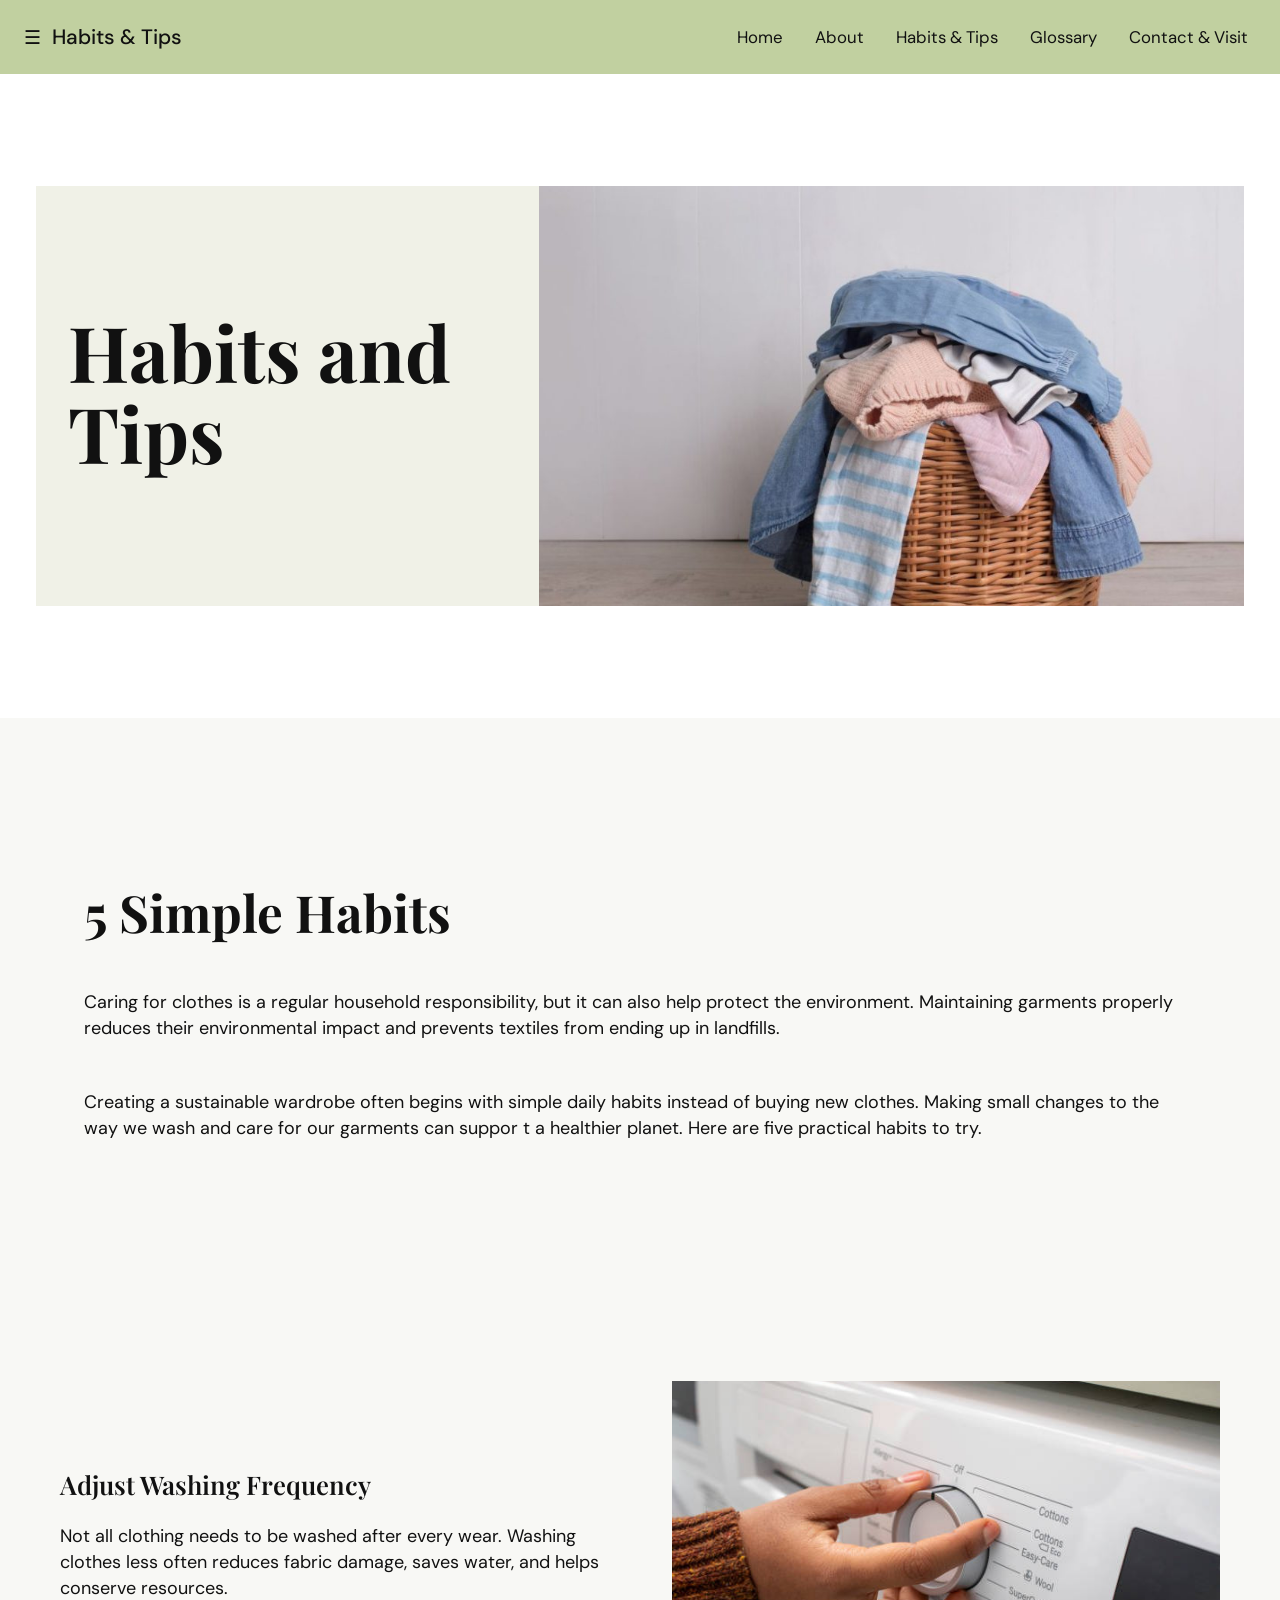
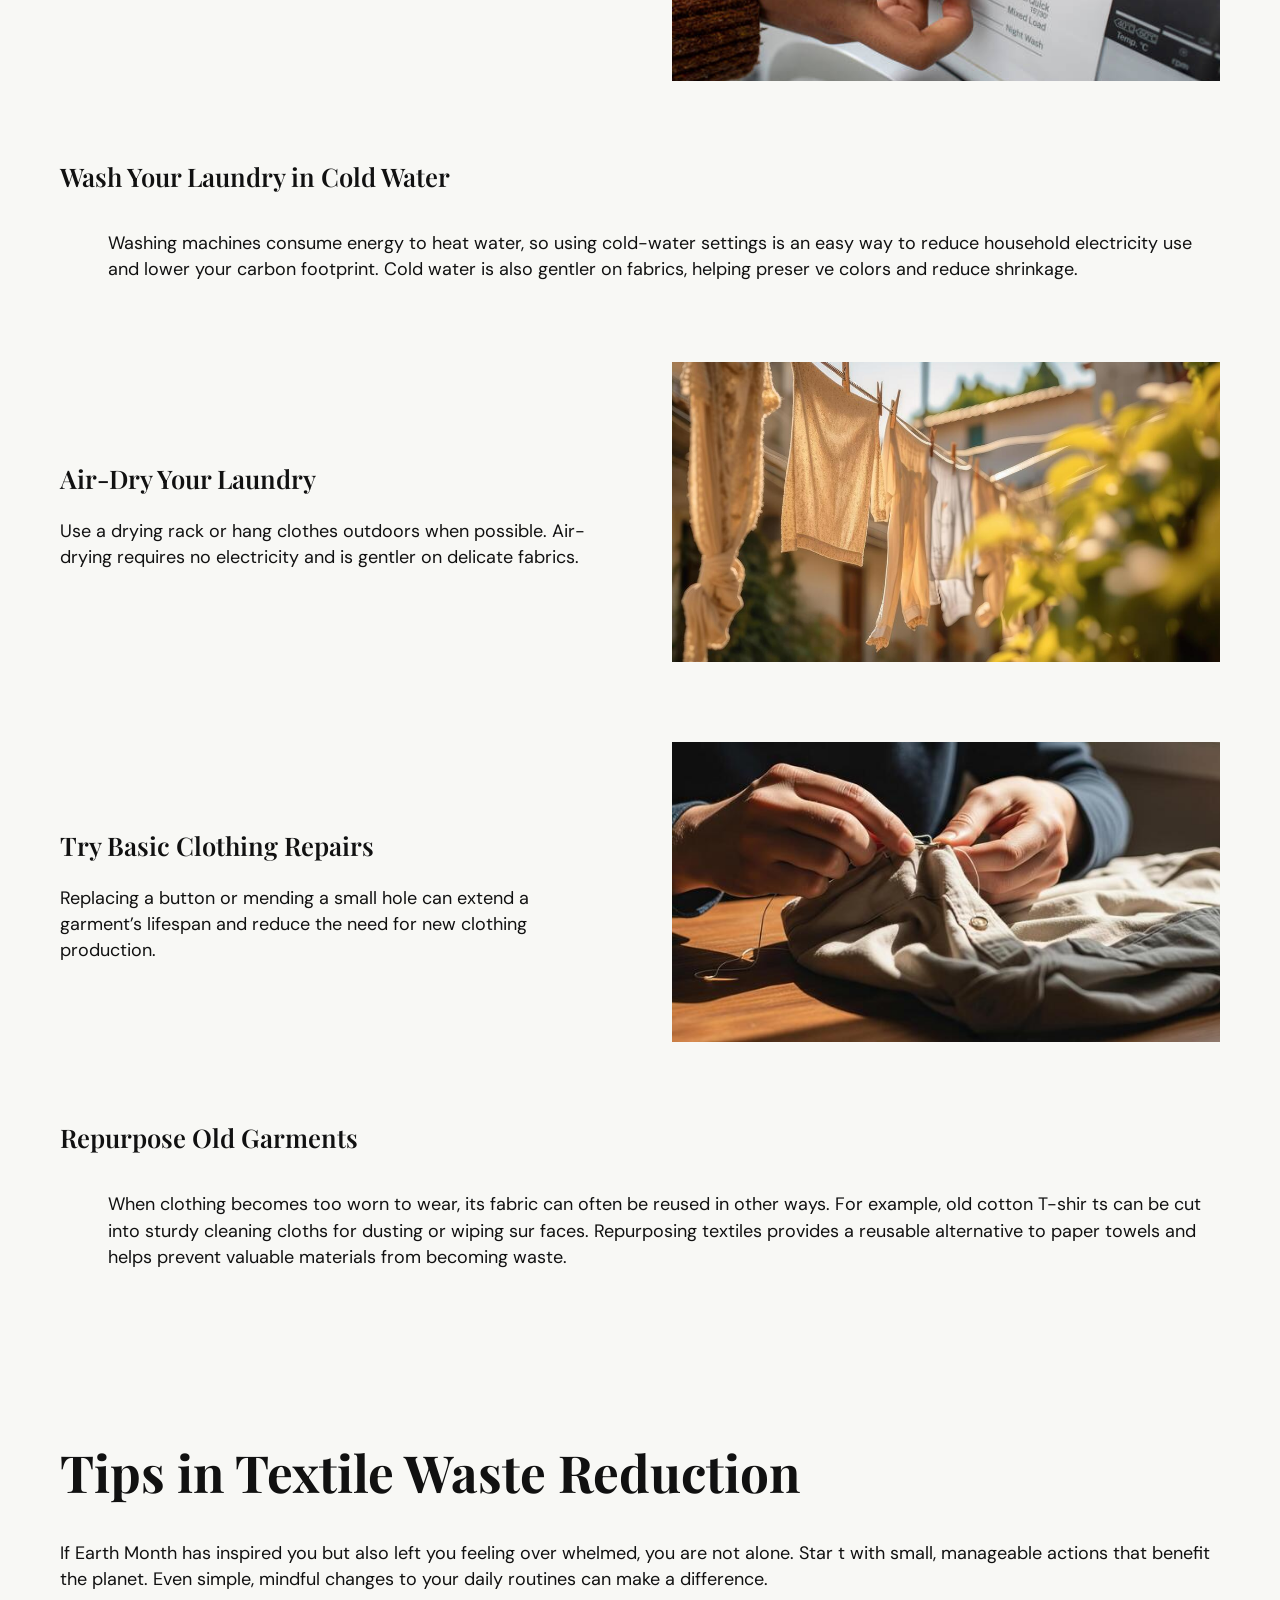
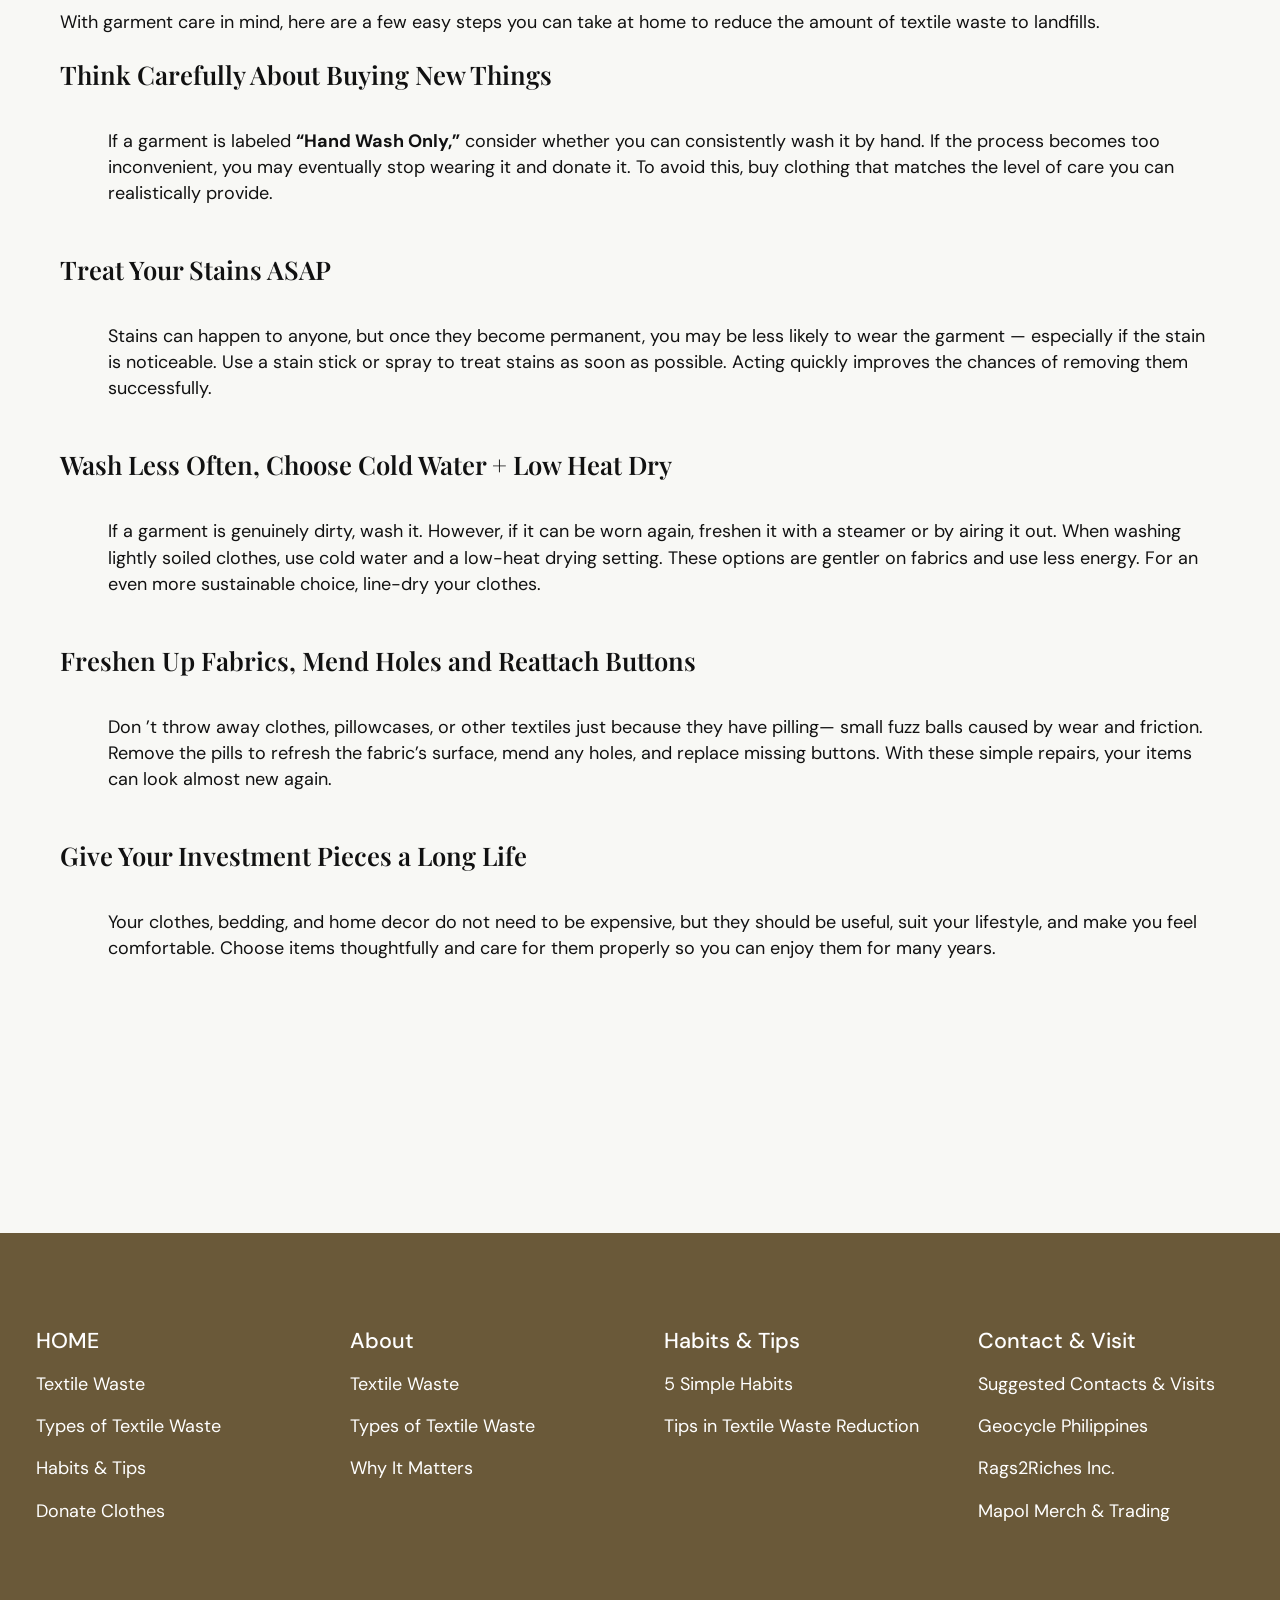
<file: habits.html>
<!DOCTYPE html>
<html lang="en">
<head>
  <meta charset="utf-8">
  <meta name="viewport" content="width=device-width, initial-scale=1">
  <meta name="description" content="A practical guide to understanding and reducing textile waste.">
  <title>Wear Next? | Habits & Tips</title>
  <link rel="preconnect" href="https://fonts.googleapis.com">
  <link rel="preconnect" href="https://fonts.gstatic.com" crossorigin>
  <link href="https://fonts.googleapis.com/css2?family=DM+Sans:wght@400;500;700&family=Playfair+Display:wght@600;700&display=swap" rel="stylesheet">
  <link href="https://cdn.jsdelivr.net/npm/bootstrap@5.3.3/dist/css/bootstrap.min.css" rel="stylesheet">
  <link href="styles.css" rel="stylesheet">
</head>

<body>
  <nav class="navbar navbar-expand-lg site-nav sticky-top">
    <div class="container-fluid nav-inner">
      <a class="navbar-brand" href="#habits"><span class="menu-mark">☰</span> Habits & Tips</a>
      <button class="navbar-toggler" data-bs-toggle="collapse" data-bs-target="#nav"><span class="navbar-toggler-icon"></span></button>
      <div class="collapse navbar-collapse" id="nav">
        <ul class="navbar-nav ms-auto gap-lg-3">
          <li><a class="nav-link" href="index.html">Home</a></li>
          <li><a class="nav-link" href="about.html">About</a></li>
          <li><a class="nav-link" href="#habits">Habits & Tips</a></li>
          <li><a class="nav-link" href="glossary.html">Glossary</a></li>
          <li><a class="nav-link" href="contact.html">Contact & Visit</a></li>
        </ul>
      </div>
    </div>
  </nav>

    <section class="section-pad about-section" id="habits">
      <div class="container-fluid content-width">
        <div class="split-hero">
          <div><h1>Habits and Tips</h1></div>
            <img src="assets/img-1.jpg" alt="Laundry">
        </div>
      </div>
  </section> 
                
    <p id="simple"></p>
    <section class="section-pad" id="textile-waste">
        <div class="container-fluid content-width">
        <div class="type-block"><h2>5 Simple Habits</h2></div>
        <div class="type-block"><p>Caring for clothes is a regular household responsibility, but it can also help protect the environment. Maintaining garments properly reduces their environmental impact and prevents textiles from ending up in landfills.</p></div>
        <div class="type-block" id="types-of-textile-waste"><p>Creating a sustainable wardrobe often begins with simple daily habits instead of buying new clothes. Making small changes to the way we wash and care for our garments can suppor t a healthier planet. Here are five practical habits to try.</p></div>
        
    <section id="habits" class="section-pad">
        <div class="habit-row"><div><h3>Adjust Washing Frequency</h3>
        <p>Not all clothing needs to be washed after every wear. Washing clothes less often reduces fabric damage, saves water, and helps conserve resources.</p></div>
        <img src="assets/img-3.jpg" alt="Adjusting a washing machine cycle"></div>
        <div><h3>Wash Your Laundry in Cold Water</h3>
        <div class="type-block"><p>Washing machines consume energy to heat water, so using cold-water settings is an easy way to reduce household electricity use and lower your carbon footprint. Cold water is also gentler on fabrics, helping preser ve colors and reduce shrinkage.</p></div>
        <div class="habit-row"><div><h3>Air-Dry Your Laundry</h3>
        <p>Use a drying rack or hang clothes outdoors when possible. Air-drying requires no electricity and is gentler on delicate fabrics.</p></div>
        <img src="assets/img-002.png" alt="Clothes drying on a line"></div>
        <div class="habit-row"><div><h3>Try Basic Clothing Repairs</h3>
        <p>Replacing a button or mending a small hole can extend a garment’s lifespan and reduce the need for new clothing production.</p></div>
        <img src="assets/img-020.png" alt="Repairing a garment by hand"></div>
        <div><h3>Repurpose Old Garments</h3>
        <div class="type-block"><p>When clothing becomes too worn to wear, its fabric can often be reused in other ways. For example, old cotton T-shir ts can be cut into sturdy cleaning cloths for dusting or wiping sur faces. Repurposing textiles provides a reusable alternative to paper towels and helps prevent valuable materials from becoming waste.</p></div>

<br id="tips"><br><br>

        <h2 class="mt-5">Tips in Textile Waste Reduction</h2>
        <p>If Earth Month has inspired you but also left you feeling over whelmed, you are not alone. Star t with small, manageable actions that benefit the planet. Even simple, mindful changes to your daily routines can make a difference.</p></div>
        <p>With garment care in mind, here are a few easy steps you can take at home to reduce the amount of textile waste to landfills.</p></div>
        
        <h3>Think Carefully About Buying New Things</h3>
        <div class="type-block"><p>If a garment is labeled <strong>“Hand Wash Only,”</strong> consider whether you can consistently wash it by hand. If the process becomes too inconvenient, you may eventually stop wearing it and donate it. To avoid this, buy clothing that matches the level of care you can realistically provide.</p></div>
        
        <h3>Treat Your Stains ASAP</h3>
        <div class="type-block"><p>Stains can happen to anyone, but once they become permanent, you may be less likely to wear the garment — especially if the stain is noticeable. Use a stain stick or spray to treat stains as soon as possible. Acting quickly improves the chances of removing them successfully.</p></div>
        
        <h3>Wash Less Often, Choose Cold Water + Low Heat Dry</h3>
        <div class="type-block"><p>If a garment is genuinely dirty, wash it. However, if it can be worn again, freshen it with a steamer or by airing it out. When washing lightly soiled clothes, use cold water and a low-heat drying setting. These options are gentler on fabrics and use less energy. For an even more sustainable choice, line-dry your clothes.</p></div>

        <h3>Freshen Up Fabrics, Mend Holes and Reattach Buttons</h3>
        <div class="type-block"><p>Don ’t throw away clothes, pillowcases, or other textiles just because they have pilling— small fuzz balls caused by wear and friction. Remove the pills to refresh the fabric’s surface, mend any holes, and replace missing buttons. With these simple repairs, your items can look almost new again.</p></div>

        <h3>Give Your Investment Pieces a Long Life</h3>
        <div class="type-block"><p>Your clothes, bedding, and home decor do not need to be expensive, but they should be useful, suit your lifestyle, and make you feel comfortable. Choose items thoughtfully and care for them properly so you can enjoy them for many years.</p></div>
        </div></div></div></div>
    </section>

  <footer class="site-footer">
      <div class="container-fluid content-width"><div class="row g-5">
        <div class="col-md-3">
          <a href="index.html#home"><h3>HOME</h3></a>
          <a href="index.html#textile-waste">Textile Waste</a>
          <a href="index.html#types-of-textile-waste">Types of Textile Waste</a>
          <a href="index.html#habits">Habits & Tips</a>
          <a href="index.html#donate">Donate Clothes</a></div>
        <div class="col-md-3">
          <a href="about.html#about"><h3>About</h3></a>
          <a href="about.html#textile-waste">Textile Waste</a>
          <a href="about.html#types-of-textile-waste">Types of Textile Waste</a>
          <a href="about.html#why-it-matters">Why It Matters</a></div>
        <div class="col-md-3">
          <a href="habits.html#habits"><h3>Habits & Tips</h3></a>
          <a href="habits.html#simple">5 Simple Habits</a>
          <a href="habits.html#tips">Tips in Textile Waste Reduction</a></div>
        <div class="col-md-3">
          <a href="contact.html#contact"><h3>Contact & Visit</h3></a>
          <a href="contact.html#suggest">Suggested Contacts & Visits</a>
          <a href="contact.html#suggest">Geocycle Philippines</a>
          <a href="contact.html#suggest">Rags2Riches Inc.</a>
          <a href="contact.html#suggest">Mapol Merch & Trading</a></div>
      </div>
    </div>
  </footer>
  <script src="https://cdn.jsdelivr.net/npm/bootstrap@5.3.3/dist/js/bootstrap.bundle.min.js"></script>
</body>
</html>
</file>
<file: styles.css>
:root
    {
        --sage:#c1d0a0;
        --cream:#f8f8f5;
        --ink:#111;
        --brown:#6a5939;
        --max:1280px
    }*{
        box-sizing:border-box
    }

html
    {
        scroll-behavior:smooth
    }

body
    {
        margin:0;
        color:var(--ink);
        background:var(--cream);
        font-family:'DM Sans',Arial,sans-serif;
        font-size:18px;
        line-height:1.45
    }

.site-nav
    {
        background:var(--sage);
        min-height:74px
    }

.nav-inner{max-width:var(--max);padding:0 1.5rem}

.navbar-brand,.nav-link{color:var(--ink)!important}

.navbar-brand{font-size:1.3rem;font-weight:500}

.menu-mark{font-size:1.2rem;margin-right:.35rem}

.nav-link{font-size:1.05rem}.content-width{max-width:var(--max);margin:auto}

.section-pad{padding:7rem 1.5rem}

.section-pad h2{font:700 clamp(2.1rem,4vw,3.7rem)/1.1 'Playfair Display',Georgia,serif;margin:0 0 2.5rem}

.section-pad h3{font:600 clamp(1.4rem,2vw,2rem)/1.2 'Playfair Display',Georgia,serif;margin:1.5rem 0}

.lead-copy{max-width:1100px;margin:0 auto 2rem;font-size:clamp(1.1rem,1.8vw,1.45rem)}

.hero{min-height:620px;background-position:center;background-size:cover;display:grid;place-items:center}

.hero-home{background-image:linear-gradient(#0002,#0002),url('assets/img-000.png')}

.hero-card{background:#fff;padding:3.5rem 5rem;text-align:center}

.hero-card h1,.wide-hero h1{font:700 clamp(3.4rem,8vw,7.4rem)/.95 'Playfair Display',Georgia,serif;margin:0}

.type-block{margin:2.4rem 0 3rem;padding-left:3rem;max-width:1150px}

.btn-sage{background:var(--sage);border:0;border-radius:0;color:var(--ink);padding:.9rem 3.4rem;font-weight:700}

.btn-sage:hover,.donate-button:hover{background:#aebe8b;color:var(--ink)}

#featured-habits img{width:100%;height:270px;object-fit:cover}

#featured-habits article p{max-width:370px}

.donate-banner{position:relative;margin-top:2rem}

.donate-banner img{width:100%;height:330px;object-fit:cover;filter:brightness(.72)}

.donate-button{position:absolute;left:50%;top:50%;transform:translate(-50%,-50%);background:var(--sage);color:var(--ink);padding:1rem 5rem;text-decoration:none;font-size:1.8rem;font-weight:700;white-space:nowrap}

.about-section{background:#fff}

.split-hero{display:grid;grid-template-columns:1fr 1.4fr;min-height:420px}

.split-hero>div{background:#f0f1e7;display:grid;place-items:center;padding:2rem}

.split-hero h1{font:700 clamp(3rem,6vw,6rem)/1.05 'Playfair Display',Georgia,serif}

.split-hero img{width:100%;height:100%;object-fit:cover}.fact-list{max-width:1150px;margin:auto}

.wide-hero{min-height:500px;background-size:cover;background-position:center;display:grid;place-items:center}

/* .hero-habits{background-image:linear-gradient(#0003,#0003),url('assets/img-1.jpg')} */

.hero-glossary{background-image:linear-gradient(90deg,#fff9 0%,#fff1 60%),url('assets/img-038.png');place-items:center start;padding:4rem 7rem}

.hero-glossary h1{font-size:clamp(3rem,6vw,6rem)}

.habit-row{display:grid;grid-template-columns:1fr 1fr;gap:4rem;align-items:center;margin:5rem 0}

.habit-row.reverse>div{order:2}.habit-row img{width:100%;height:300px;object-fit:cover}

.tip-grid{display:grid;grid-template-columns:1fr 1fr;gap:2.5rem}

.alphabet{text-align:center;font-weight:700;letter-spacing:.25rem;font-size:1.1rem;margin:5rem 0}

.glossary-list{max-width:1100px;margin:auto}

.glossary-list>div{display:grid;grid-template-columns:150px 1fr;gap:1rem;margin:1.3rem 0}

.glossary-list dt{font-weight:700}

.glossary-list dd{margin:0}

.contact-hero{min-height:500px}

.contact-list article{margin:3.5rem 0}

.contact-list h3{font-family:'DM Sans',Arial,sans-serif;font-weight:700}

.contact-list h3 span{font-weight:400}

.site-footer{background:var(--brown);color:#fff;padding:5rem 1.5rem 8rem}

.site-footer h3{font-family:'DM Sans',Arial,sans-serif;font-size:1.35rem}

.site-footer a{display:block;color:#fff;text-decoration:none;margin:1rem 0}

.site-footer a:hover{text-decoration:underline}@media(max-width:767px){body{font-size:16px}

.section-pad{padding:4rem 1rem}.hero{min-height:430px}.hero-card{padding:2rem 3rem}

.type-block{padding-left:0}.donate-button{font-size:1.1rem;padding:.8rem 2rem}

.split-hero{grid-template-columns:1fr;min-height:0}.split-hero>div{min-height:280px}

.split-hero img{height:300px}.wide-hero{min-height:330px}.hero-glossary{padding:2rem}

.habit-row,.habit-row.reverse{grid-template-columns:1fr;gap:1rem;margin:3rem 0}

.habit-row.reverse>div{order:0}.habit-row img{height:230px}

.tip-grid{grid-template-columns:1fr}

.glossary-list>div{grid-template-columns:1fr;gap:.15rem;margin:1.7rem 0}

.alphabet{font-size:.8rem;letter-spacing:.08rem}

.contact-list h3{font-size:1.25rem}

.site-footer{padding-bottom:4rem}}

.glossary-alpha{
    display: flex; 
    flex-wrap: wrap;
    gap: 10px;
}

[id] {
  scroll-margin-top: 100px;
}
</file>
